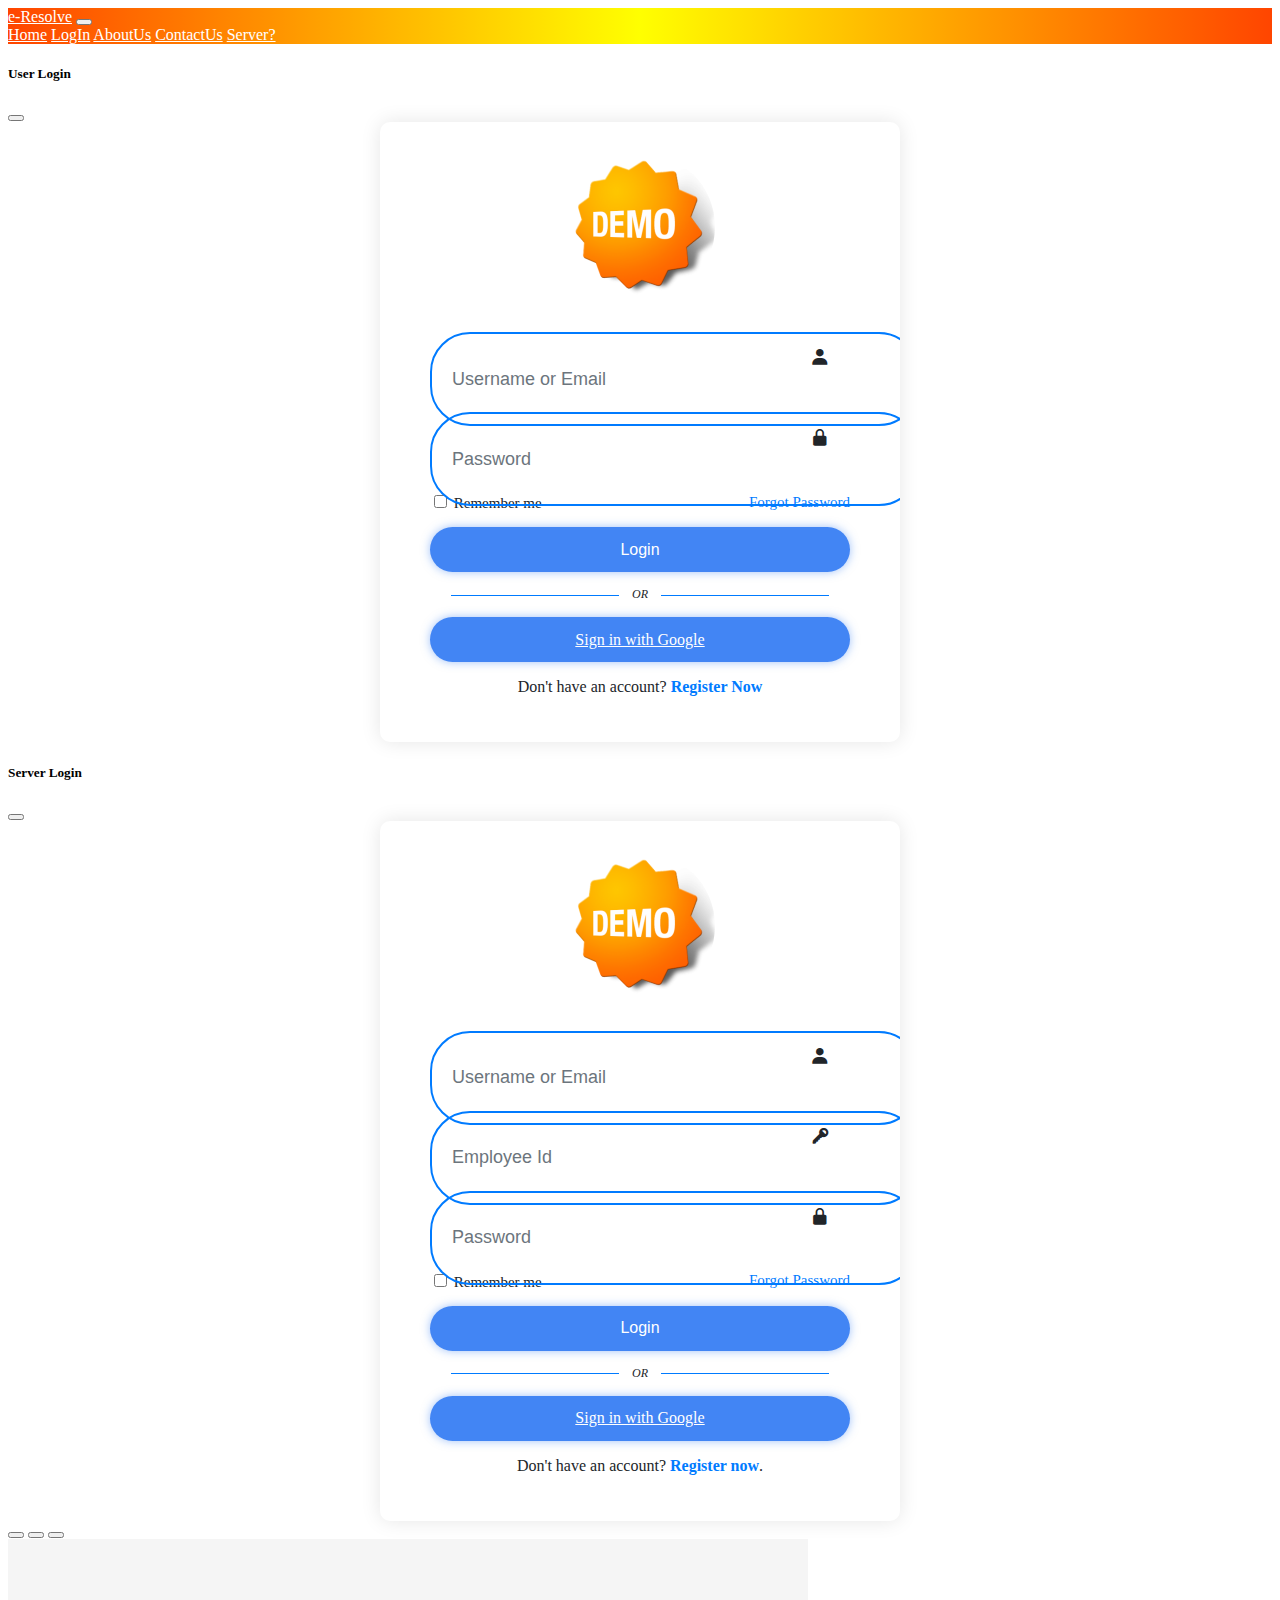
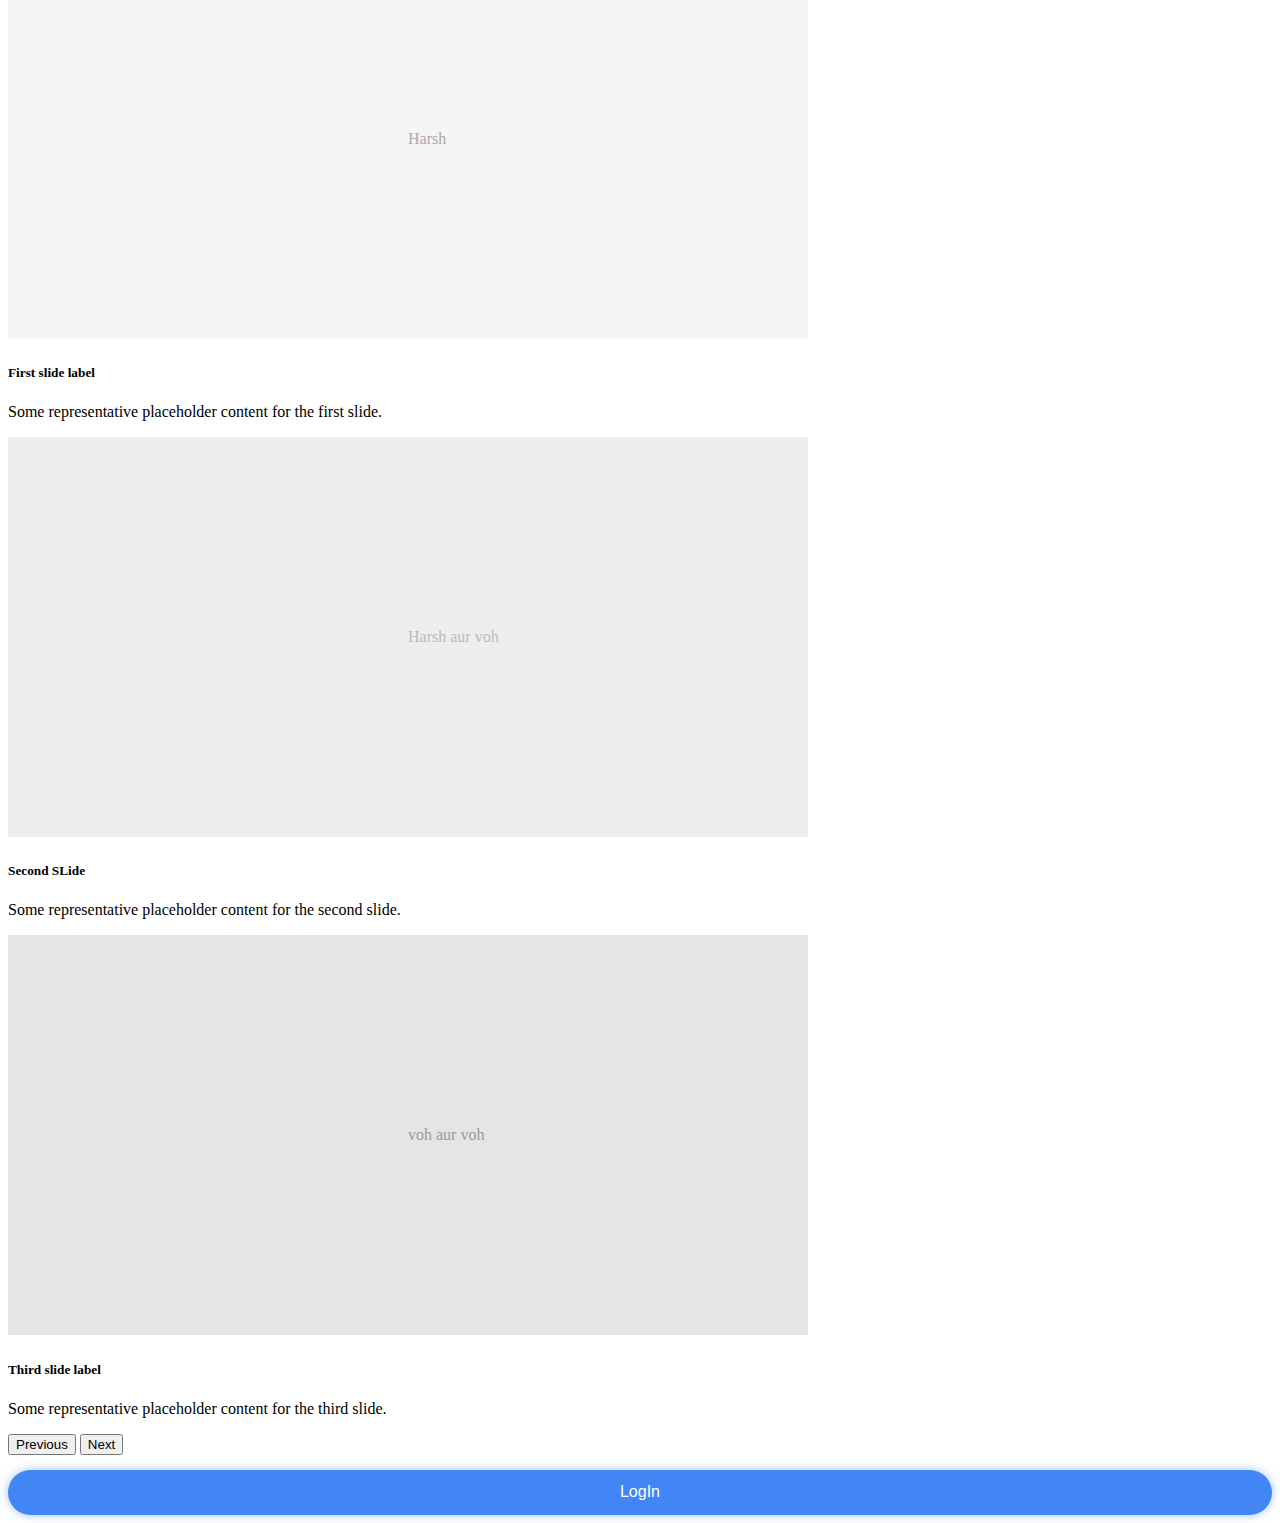
<file: index.html>
<!DOCTYPE html>
<html lang="en">

<head>
    <meta charset="UTF-8">
    <meta name="viewport" content="width=device-width, initial-scale=1.0">
    <title>e-Resolve</title>
    <link href='https://unpkg.com/boxicons@2.1.4/css/boxicons.min.css' rel='stylesheet'>
    <!-- Bootstrap CSS -->
    <link href="https://cdn.jsdelivr.net/npm/bootstrap@5.3.2/dist/css/bootstrap.min.css" rel="stylesheet"
        integrity="sha384-T3c6CoIi6uLrA9TneNEoa7RxnatzjcDSCmG1MXxSR1GAsXEV/Dwwykc2MPK8M2HN" crossorigin="anonymous">

    <!-- Custom CSS -->
    <link rel="stylesheet" href="style.css">

</head>

<body>

    <div>
        <div class="first-page" id="home">
            <nav class="navbar navbar-expand-lg bg-body-tertiary mb-5" data-bs-theme="dark">
                <div class="container-fluid">

                    <a class="navbar-brand" href="#">e-Resolve</a>
                    <button class="navbar-toggler" type="button" data-bs-toggle="collapse"
                        data-bs-target="#navbarNavAltMarkup" aria-controls="navbarNavAltMarkup" aria-expanded="false"
                        aria-label="Toggle navigation">
                        <span class="navbar-toggler-icon"></span>
                    </button>
                    <div class="collapse navbar-collapse" id="navbarNavAltMarkup">
                        <div class="navbar-nav ms-auto">
                            <a class="nav-link active" href="#home">Home</a>
                            <a class="nav-link" data-bs-toggle="offcanvas" data-bs-target="#user"
                                aria-controls="offcanvasRight" href="#">LogIn</a>
                            <a class="nav-link" href="#">AboutUs</a>
                            <a class="nav-link" href="#">ContactUs</a>
                            <a class="nav-link" data-bs-toggle="offcanvas" data-bs-target="#server"
                                aria-controls="offcanvasRight" href="#">Server?</a>
                        </div>
                    </div>

                </div>
            </nav>

            <!-- User LogInForm -->
            <div class="offcanvas offcanvas-end" data-bs-scroll="true" tabindex="-1" id="user"
                aria-labelledby="offcanvasRightLabel">
                <div class="offcanvas-header">
                    <h5 class="offcanvas-title" id="offcanvasRightLabel">User Login</h5>
                    <button type="button" class="btn-close" data-bs-dismiss="offcanvas" aria-label="Close"></button>
                </div>

                <div class="offcanvas-body offcanvas-userform-body wrapper">
                    <!-- Logo -->
                    <img class="logo" src="Src/logo/com_logo.png" alt="Logo">

                    <form action="Client/home.html">
                        <!-- Form Content -->
                        <div class="input_box">
                            <input type="text" placeholder="Username or Email" required>
                            <i class='bx bxs-user'></i>
                        </div>
                        <div class="input_box">
                            <input type="password" placeholder="Password" required>
                            <i class='bx bxs-lock-alt'></i>
                        </div>
                        <div class="remember-forgot-container">
                            <div class="remember">
                                <label><input type="checkbox"> Remember me</label>
                            </div>
                            <!-- Link to open Forgot Password Form -->
                            <div class="forgot-password">
                                <a href="#" id="forgot-password-link">Forgot Password</a>
                            </div>
                        </div>

                        <button type="submit" class="btn btn-primary">Login</button>
                        <p class="or-divider">OR</p>
                        <a href="#" class="btn-google btn btn-primary">Sign in with Google</a>
                        <div class="register">
                            <p>Don't have an account? <a href="#" id="go-to-register-user">Register Now</a></p>
                        </div>
                    </form>

                    <!-- Forgot Password Form (Initially hidden) -->
                    <form class="forgot-password-form" style="display: none;">
                        <!-- Form Content for Forgot Password -->
                        <div class="input_box">
                            <input type="text" placeholder="Email or Phone Number" required>
                        </div>
                        <button type="button" class="btn btn-primary" id="get-otp-button">Get OTP</button>
                        <div class="btn-back">
                            <a href="#" id="go-back-link-login"><i class='bx bx-arrow-back'></i>Go Back</a>
                        </div>
                    </form>

                    <!-- OTP Form (Initially hidden) -->
                    <form class="otp-form" style="display: none;">
                        <!-- Form Content for OTP -->
                        <div class="input_box">
                            <input type="text" placeholder="Enter OTP" required>
                        </div>
                        <button type="button" class="btn btn-primary" id="verify-otp-button">Verify OTP</button>
                        <div class="btn-back">
                            <a href="#" id="go-back-link-getotp"><i class='bx bx-arrow-back'></i>Go Back</a>
                        </div>
                    </form>

                    <!-- New Password Form (Initially hidden) -->
                    <form class="new-password-form" style="display: none;">
                        <!-- Form Content for New Password -->
                        <div class="input_box">
                            <input type="password" placeholder="Enter New Password" required>
                            <i class='bx bxs-lock-alt'></i>
                        </div>
                        <div class="input_box">
                            <input type="password" placeholder="Re-enter New Password" required>
                            <i class='bx bxs-lock-alt'></i>
                        </div>
                        <button type="button" class="btn btn-primary" id="confirm-new-password-button">Confirm</button>
                        <div class="btn-back">
                            <a href="#" id="go-back-link-newpassword"><i class='bx bx-arrow-back'></i>Go Back</a>
                        </div>
                    </form>

                    <!-- User register form -->
                    <form class="register-form" style="display: none;">
                        <!-- Form Content -->
                        <div class="input_box">
                            <input type="text" placeholder="Enter your name" required>
                            <i class='bx bxs-user'></i>
                        </div>
                        <div class="input_box">
                            <input type="text" placeholder="Enter email Address" required>
                            <i class='bx bxs-user'></i>
                        </div>

                        <div class="input_box">
                            <input type="tel" placeholder="Enter phone number" required>
                            <i class='bx bxs-lock-alt'></i>
                        </div>

                        <!-- Country -->
                        <div class="input_box">
                            <label for="country-user">Select Country:</label>
                            <select class="form-select country-user" id="country-user" name="country-user" required>
                                <option value="">Select Country</option>
                            </select>
                        </div>

                        <!-- State -->
                        <div class="input_box">
                            <label for="state-user">Select State:</label>
                            <select class="form-select state-user" id="state-user" name="state-user" required>
                                <option value="">Select State</option>
                            </select>
                        </div>

                        <!-- City -->
                        <div class="input_box">
                            <label for="city-user">Select City:</label>
                            <select class="form-select city-user" id="city-user" name="city-user" required>
                                <option value="">Select City/Province</option>
                            </select>
                        </div>
                        <div class="input_pin">
                            <label for="pincode">Pincode:</label>
                            <input type="text" id="pincode" name="pincode" placeholder="Enter Pincode" required>
                        </div>

                        <button type="submit" class="btn btn-primary">SignUp</button>

                        <div class="register">
                            <p>Already have an account? <a id="go-to-login-user" href="#">LogIn</a></p>
                        </div>
                        <div class="terms-checkbox">
                            <input type="checkbox" id="terms-checkbox" required>
                            <label for="terms-checkbox">I agree to the <a href="#" target="_blank">Terms and
                                    Conditions</a></label>
                        </div>

                    </form>

                </div>
            </div>


            <!-- Server LogInForm -->
            <div class="offcanvas offcanvas-end" data-bs-scroll="true" tabindex="-1" id="server"
                aria-labelledby="offcanvasRightLabel">
                <div class="offcanvas-header">
                    <h5 class="offcanvas-title offcanvas-title-server" id="offcanvasRightLabel">Server Login</h5>
                    <button type="button" class="btn-close-server btn-close" data-bs-dismiss="offcanvas"
                        aria-label="Close"></button>
                </div>

                <div class="offcanvas-body offcanvas-serverform-body wrapper">
                    <!-- Logo -->
                    <img class="logo" src="Src/logo/com_logo.png" alt="Logo">

                    <form action="Admin/Dashboard/index.html">
                        <!-- Form Content -->
                        <div class="input_box">
                            <input type="text" placeholder="Username or Email" required>
                            <i class='bx bxs-user'></i>
                        </div>
                        <div class="input_box">
                            <input type="text" placeholder="Employee Id" required>
                            <i class='bx bxs-key'></i>
                        </div>
                        <div class="input_box">
                            <input type="password" placeholder="Password" required>
                            <i class='bx bxs-lock-alt'></i>
                        </div>
                        <div class="remember-forgot-container">
                            <div class="remember">
                                <label><input type="checkbox"> Remember me</label>
                            </div>
                            <div class="forgot-password">
                                <a href="#" id="forgot-password-link-server">Forgot Password</a>
                            </div>
                        </div>

                        <button type="submit" class="btn btn-primary">Login</button>
                        <p class="or-divider">OR</p>
                        <a href="#" class="btn-google btn btn-primary">Sign in with Google</a>
                        <div class="register">
                            <p>Don't have an account? <a href="#" id="register-link-server">Register now</a>.</p>
                        </div>
                    </form>

                    <!-- Forgot Password Form (Initially hidden) -->
                    <form class="forgot-password-form-server" style="display: none;">
                        <!-- Form Content for Forgot Password -->
                        <div class="input_box">
                            <input type="text" placeholder="Email or Phone Number" required>
                        </div>
                        <button type="button" class="btn btn-primary" id="get-otp-button-server">Get OTP</button>
                        <div class="btn-back-server">
                            <a href="#" id="go-back-link-login-server"><i class='bx bx-arrow-back'></i>Go Back</a>
                        </div>
                    </form>

                    <!-- OTP Form (Initially hidden) -->
                    <form class="otp-form-server" style="display: none;">
                        <!-- Form Content for OTP -->
                        <div class="input_box">
                            <input type="text" placeholder="Enter OTP" required>
                        </div>
                        <button type="button" class="btn btn-primary" id="verify-otp-button-server">Verify OTP</button>
                        <div class="btn-back-server">
                            <a href="#" id="go-back-link-getotp-server"><i class='bx bx-arrow-back'></i>Go Back</a>
                        </div>
                    </form>

                    <!-- New Password Form (Initially hidden) -->
                    <form class="new-password-form-server" style="display: none;">
                        <!-- Form Content for New Password -->
                        <div class="input_box">
                            <input type="password" placeholder="Enter New Password" required>
                            <i class='bx bxs-lock-alt'></i>
                        </div>
                        <div class="input_box">
                            <input type="password" placeholder="Re-enter New Password" required>
                            <i class='bx bxs-lock-alt'></i>
                        </div>
                        <button type="button" class="btn btn-primary"
                            id="confirm-new-password-button-server">Confirm</button>
                        <div class="btn-back-server">
                            <a href="#" id="go-back-link-newpassword-server"><i class='bx bx-arrow-back'></i>Go Back</a>
                        </div>
                    </form>

                    <!-- Server register form -->
                    <form class="register-form-server" style="display: none;" action="Admin/Dashboard/index.html">
                        <!-- Form Content -->
                        <div class="input_box">
                            <input type="text" placeholder="Enter your name" required>
                            <i class='bx bxs-user'></i>
                        </div>
                        <div class="input_box">
                            <input type="text" placeholder="Enter email Address" required>
                            <i class='bx bxs-envelope'></i>
                        </div>
                        <div class="input_box">
                            <input type="text" placeholder="Employee Id" required>
                            <i class='bx bxs-key'></i>
                        </div>
                        <div class="input_box">
                            <input type="tel" placeholder="Enter phone number" required>
                            <i class='bx bxs-phone'></i>
                        </div>


                        <div class="input_box">
                            <label for="gender">Gender</label>
                            <select class="form-select gender" id="gender" name="gender" required>
                                <option value="">Select Gender</option>
                                <option value="male">Male</option>
                                <option value="female">Female</option>
                                <option value="other">Other</option>
                            </select>
                        </div>

                        <!-- Country -->
                        <div class="input_box">
                            <label for="country">Select Country:</label>
                            <select class="form-select country" id="country" name="country" required>
                                <option value="">Select Country</option>
                            </select>
                        </div>

                        <!-- State -->
                        <div class="input_box">
                            <label for="state">Select State:</label>
                            <select class="form-select state" id="state" name="state" required>
                                <option value="">Select State</option>
                            </select>
                        </div>

                        <!-- City -->
                        <div class="input_box">
                            <label for="city">Select City:</label>
                            <select class="form-select city" id="city" name="city" required>
                                <option value="">Select City/Province</option>
                            </select>
                        </div>

                        <div class="input_pin">
                            <label for="pincode-server">Pincode:</label>
                            <input type="text" id="pincode-server" name="pincode-server" placeholder="Enter Pincode" required>
                        </div>

                        <button type="submit" class="btn btn-primary">SignUp</button>

                        <div class="register">
                            <p>Already have an account? <a id="go-to-login" href="#">LogIn</a></p>
                        </div>
                    </form>

                </div>
            </div>

            <div class="home-content container text-center">
                <!-- Only for demo.. -->
                <div id="carouselExampleDark" class="carousel carousel-dark slide mb-3" data-bs-ride="true">
                    <div class="carousel-indicators">
                        <button type="button" data-bs-target="#carouselExampleDark" data-bs-slide-to="0" class=""
                            aria-label="Slide 1"></button>
                        <button type="button" data-bs-target="#carouselExampleDark" data-bs-slide-to="1"
                            aria-label="Slide 2" class="active" aria-current="true"></button>
                        <button type="button" data-bs-target="#carouselExampleDark" data-bs-slide-to="2"
                            aria-label="Slide 3" class=""></button>
                    </div>
                    <div class="carousel-inner">
                        <div class="carousel-item" data-bs-interval="10000">
                            <svg class="bd-placeholder-img bd-placeholder-img-lg d-block w-100" width="800" height="400"
                                xmlns="http://www.w3.org/2000/svg" role="img" aria-label="Placeholder: First slide"
                                preserveAspectRatio="xMidYMid slice" focusable="false">
                                <title>Placeholder</title>
                                <rect width="100%" height="100%" fill="#f5f5f5"></rect><text x="50%" y="50%" fill="#aaa"
                                    dy=".3em">Harsh</text>
                            </svg>
                            <div class="carousel-caption d-none d-md-block">
                                <h5>First slide label</h5>
                                <p>Some representative placeholder content for the first slide.</p>
                            </div>
                        </div>
                        <div class="carousel-item active" data-bs-interval="2000">
                            <svg class="bd-placeholder-img bd-placeholder-img-lg d-block w-100" width="800" height="400"
                                xmlns="http://www.w3.org/2000/svg" role="img" aria-label="Placeholder: Second slide"
                                preserveAspectRatio="xMidYMid slice" focusable="false">
                                <title>Placeholder</title>
                                <rect width="100%" height="100%" fill="#eee"></rect><text x="50%" y="50%" fill="#bbb"
                                    dy=".3em">Harsh aur voh</text>
                            </svg>
                            <div class="carousel-caption d-none d-md-block">
                                <h5>Second SLide</h5>
                                <p>Some representative placeholder content for the second slide.</p>
                            </div>
                        </div>
                        <div class="carousel-item">
                            <svg class="bd-placeholder-img bd-placeholder-img-lg d-block w-100" width="800" height="400"
                                xmlns="http://www.w3.org/2000/svg" role="img" aria-label="Placeholder: Third slide"
                                preserveAspectRatio="xMidYMid slice" focusable="false">
                                <title>Placeholder</title>
                                <rect width="100%" height="100%" fill="#e5e5e5"></rect><text x="50%" y="50%" fill="#999"
                                    dy=".3em">voh aur voh</text>
                            </svg>
                            <div class="carousel-caption d-none d-md-block">
                                <h5>Third slide label</h5>
                                <p>Some representative placeholder content for the third slide.</p>
                            </div>
                        </div>
                    </div>
                    <button class="carousel-control-prev" type="button" data-bs-target="#carouselExampleDark"
                        data-bs-slide="prev">
                        <span class="carousel-control-prev-icon" aria-hidden="true"></span>
                        <span class="visually-hidden">Previous</span>
                    </button>
                    <button class="carousel-control-next" type="button" data-bs-target="#carouselExampleDark"
                        data-bs-slide="next">
                        <span class="carousel-control-next-icon" aria-hidden="true"></span>
                        <span class="visually-hidden">Next</span>
                    </button>
                </div>

                <Button type="button" class="btn btn-primary btn-lg" data-bs-toggle="offcanvas" data-bs-target="#user"
                    aria-controls="offcanvasRight">LogIn</Button>
            </div>
        </div>



    </div>

    <!-- Bootstrap JS -->
    <script src="https://code.jquery.com/jquery-3.6.0.min.js"
        integrity="sha256-kJ3Wd/J1PViInIe5PnX1gyqKZQ0JSKnuM5ljCBKD6Pc=" crossorigin="anonymous"></script>
    <script src="https://cdn.jsdelivr.net/npm/@popperjs/core@2.11.8/dist/umd/popper.min.js"
        integrity="sha384-I7E8VVD/ismYTF4hNIPjVp/Zjvgyol6VFvRkX/vR+Vc4jQkC+hVqc2pM8ODewa9r"
        crossorigin="anonymous"></script>
    <script src="https://cdn.jsdelivr.net/npm/bootstrap@5.3.2/dist/js/bootstrap.min.js"
        integrity="sha384-BBtl+eGJRgqQAUMxJ7pMwbEyER4l1g+O15P+16Ep7Q9Q+zqX6gSbd85u4mG4QzX+"
        crossorigin="anonymous"></script>

    <!-- Custom JS -->
    <script src="app.js"></script>
</body>

</html>
</file>
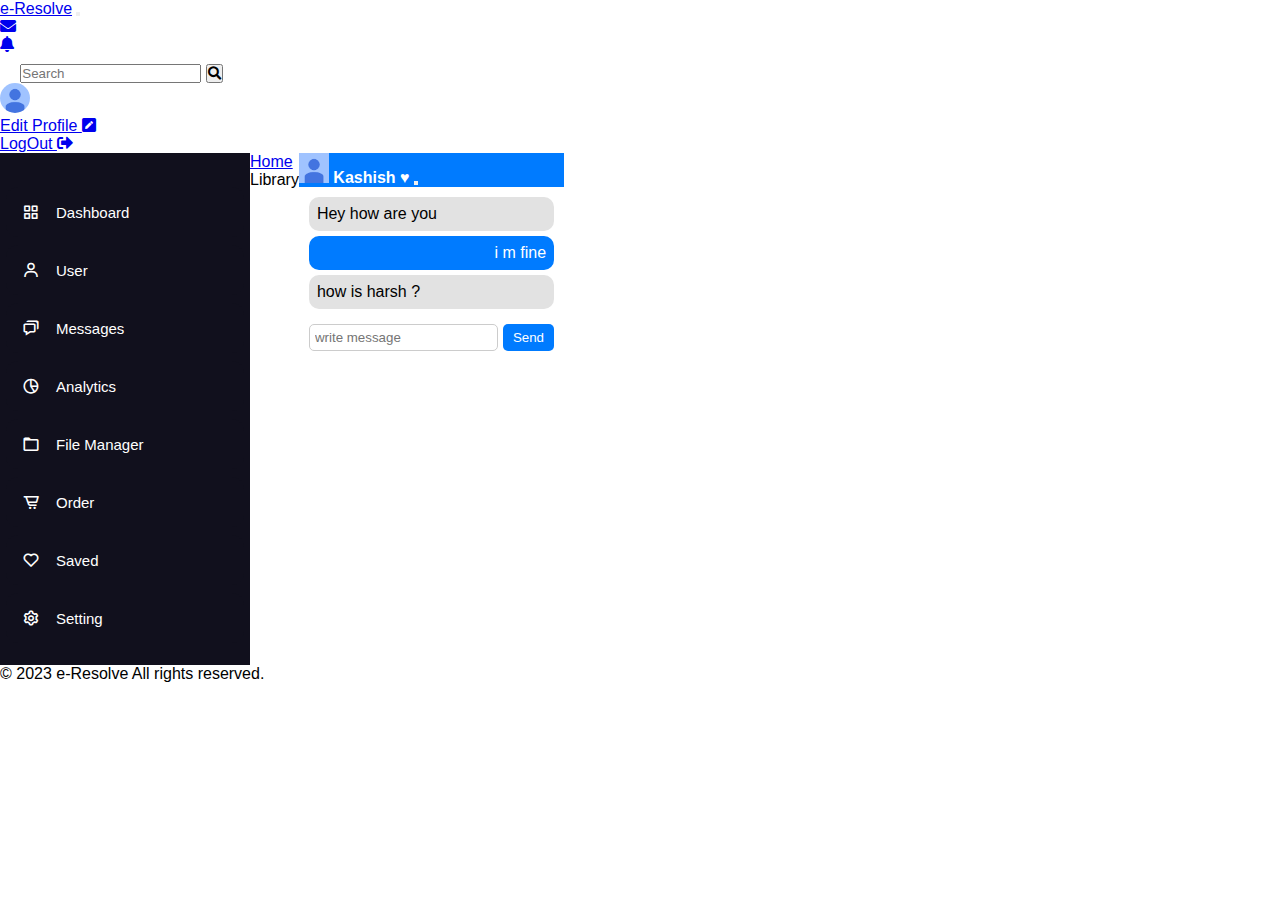
<file: Client/home.html>
<!DOCTYPE html>
<html lang="en">

<head>
    <meta charset="utf-8">
    <meta name="viewport" content="width=device-width, initial-scale=1">
    <title>User Demo</title>
    <link href="https://cdn.jsdelivr.net/npm/bootstrap@5.3.2/dist/css/bootstrap.min.css" rel="stylesheet"
        integrity="sha384-T3c6CoIi6uLrA9TneNEoa7RxnatzjcDSCmG1MXxSR1GAsXEV/Dwwykc2MPK8M2HN" crossorigin="anonymous">
    <link rel="stylesheet" href="https://cdnjs.cloudflare.com/ajax/libs/font-awesome/5.15.3/css/all.min.css">
    <!-- Boxicons CDN Link -->
    <link href='https://unpkg.com/boxicons@2.0.7/css/boxicons.min.css' rel='stylesheet'>
    <link rel="stylesheet" href="style.css">
</head>

<body>
    <nav class="navbar navbar-expand-lg bg-body-tertiary" data-bs-theme="dark">
        <div class="container-fluid">
            <a class="navbar-brand" href="#">e-Resolve</a>
            <button class="navbar-toggler" type="button" data-bs-toggle="collapse" data-bs-target="#navbarScroll"
                aria-controls="navbarScroll" aria-expanded="false" aria-label="Toggle navigation">
                <span class="navbar-toggler-icon"></span>
            </button>
            <div class="container-fluid collapse navbar-collapse justify-content-end" id="navbarScroll">
                <div class="inbox-icon">
                    <ul class="navbar-nav">
                        <li class="nav-item dropdown">
                            <a class="nav-link dropdown-toggle position-relative" href="#" role="button"
                                data-bs-toggle="dropdown" aria-expanded="false">
                                <i class="fas fa-envelope"></i>
                            </a>
                            <ul class="dropdown-menu dropdown-menu-end notification-dropdown">

                                <a class="dropdown-item" href="#" id="liveToastBtn">
                                    <div class="noti-time">
                                        <span class="text-success">
                                            <strong>voh &hearts;</strong>
                                        </span>
                                        <span class="small float-right text-muted mr-2">11:21 AM</span>
                                    </div>

                                    <div class="dropdown-message small text-truncate">
                                        1 new message
                                    </div>
                                </a>

                                <a class="dropdown-item" href="#">
                                    <div class="noti-time">
                                        <span class="text-primary">
                                            <strong>Harsh</strong>
                                        </span>
                                        <span class="small float-right text-muted d-flex-reverse mr-2">11:21
                                            AM</span>
                                    </div>

                                    <div class="dropdown-message small text-truncate">
                                        2 new message
                                    </div>
                                </a>

                                <a class="dropdown-item" href="#">
                                    <div class="noti-time">
                                        <span class="text-success">
                                            <strong>e-Resolve</strong>
                                        </span>
                                        <span class="small float-right text-muted mr-2">09:11 AM</span>
                                    </div>
                                    <div class="dropdown-message small text-truncate">
                                        Everything going well ??
                                    </div>
                                </a>

                                <div class="view-all">View All Notifications</div>
                            </ul>
                        </li>
                    </ul>
                </div>

                <div class="notification-bell">
                    <ul class="navbar-nav">
                        <li class="nav-item dropdown">
                            <a class="nav-link dropdown-toggle position-relative" href="#" role="button"
                                data-bs-toggle="dropdown" aria-expanded="false">
                                <i class="fas fa-bell"></i>
                            </a>

                            <ul class="dropdown-menu dropdown-menu-end notification-dropdown">
                                <a class="dropdown-item" href="#">
                                    <div class="noti-time">
                                        <span class="text-success">
                                            <strong>Complain-1</strong>
                                        </span>
                                        <span class="small float-right text-muted mr-2">11:21 AM</span>
                                    </div>

                                    <div class="dropdown-message small text-truncate">
                                        This is an automated server response message. All systems are online.
                                    </div>
                                </a>

                                <a class="dropdown-item" href="#">
                                    <div class="noti-time">
                                        <span class="text-primary">
                                            <strong>Alert</strong>
                                        </span>
                                        <span class="small float-right text-muted d-flex-reverse mr-2">11:21
                                            AM</span>
                                    </div>

                                    <div class="dropdown-message small text-truncate">
                                        This is an automated server response message. All systems are online.
                                    </div>
                                </a>

                                <a class="dropdown-item" href="#">
                                    <div class="noti-time">
                                        <span class="text-success">
                                            <strong>Update</strong>
                                        </span>
                                        <span class="small float-right text-muted mr-2">11:21 AM</span>
                                    </div>
                                    <div class="dropdown-message small text-truncate">
                                        This is an automated server response message. All systems are online.
                                    </div>
                                </a>

                                <div class="view-all" onclick="showAllNotifications()">View All Notifications</div>
                            </ul>
                        </li>
                    </ul>
                </div>

                <div class="search-form">
                    <form class="d-flex" role="search">
                        <input class="form-control me-2" type="search" placeholder="Search" aria-label="Search">
                        <button class="btn btn-outline-success" type="submit"><i class="fa fa-search"></i></button>
                    </form>
                </div>

                <!-- Profile -->
                <div class="profile-dropdown">
                    <ul class="navbar-nav">
                        <li class="nav-item dropdown">
                            <a class="nav-link dropdown-toggle" href="#" role="button" data-bs-toggle="dropdown"
                                aria-expanded="false">
                                <img class="profile-pic" src="../Src/Img/avatar_1667831398.png" alt="Profile">
                            </a>
                            <ul class="dropdown-menu dropdown-menu-end">
                                <li><a class="dropdown-item" href="#">Edit Profile <i class="fas fa-pen-square"></i></a>
                                </li>
                                <li><a class="dropdown-item" href="#">LogOut <i class="fas fa-sign-out-alt"></i></a>
                                </li>
                            </ul>
                        </li>
                    </ul>
                </div>

            </div>
        </div>
    </nav>

    <div class="main-page">
        <!-- SideBars -->
        <div class="sidebar open d-flex">
            <ul class="nav-list">
                <li>
                    <a href="#">
                        <i class='bx bx-grid-alt'></i>
                        <span class="links_name">Dashboard</span>
                    </a>
                    <span class="tooltip">Dashboard</span>
                </li>
                <li>
                    <a href="#">
                        <i class='bx bx-user'></i>
                        <span class="links_name">User</span>
                    </a>
                    <span class="tooltip">User</span>
                </li>
                <li>
                    <a href="#">
                        <i class='bx bx-chat'></i>
                        <span class="links_name">Messages</span>
                    </a>
                    <span class="tooltip">Messages</span>
                </li>
                <li>
                    <a href="#">
                        <i class='bx bx-pie-chart-alt-2'></i>
                        <span class="links_name">Analytics</span>
                    </a>
                    <span class="tooltip">Analytics</span>
                </li>
                <li>
                    <a href="#">
                        <i class='bx bx-folder'></i>
                        <span class="links_name">File Manager</span>
                    </a>
                    <span class="tooltip">Files</span>
                </li>
                <li>
                    <a href="#">
                        <i class='bx bx-cart-alt'></i>
                        <span class="links_name">Order</span>
                    </a>
                    <span class="tooltip">Order</span>
                </li>
                <li>
                    <a href="#">
                        <i class='bx bx-heart'></i>
                        <span class="links_name">Saved</span>
                    </a>
                    <span class="tooltip">Saved</span>
                </li>
                <li>
                    <a href="#">
                        <i class='bx bx-cog'></i>
                        <span class="links_name">Setting</span>
                    </a>
                    <span class="tooltip">Setting</span>
                </li>
            </ul>
        </div>

        <!-- SideBar Content -->
        <div class="sidebar-content">
            <div class="container">
                <nav aria-label="breadcrumb">
                    <ol class="breadcrumb">
                        <li class="breadcrumb-item"><a href="#">Home</a></li>
                        <li class="breadcrumb-item active" aria-current="page">Library</li>
                    </ol>
                </nav>
            </div>

        </div>

        <!-- Toast -->
        <div class="toast-container position-fixed top-50 start-50 translate-middle p-3">
            <div id="liveToast" class="toast" role="alert" aria-live="assertive" aria-atomic="true">
                <div class="toast-header">
                    <img src="../Src/Img/avatar_1667831398.png" class="rounded me-2 small" alt="..."
                        style="width: 30px; height: 30px;">
                    <strong class="me-auto">Kashish &hearts;</strong>
                    <i class="fa-solid fa-ellipsis-vertical"></i>

                    <button type="button" class="btn-close" data-bs-dismiss="toast" aria-label="Close"></button>
                </div>
                <div class="toast-body">
                    <div class="all-msg">
                        <ul class="not-my-msg">
                            Hey how are you
                        </ul>
                        <ul class="my-msg">
                            i m fine
                        </ul>
                        <ul class="not-my-msg">
                            how is harsh ?
                        </ul>
                    </div>
                    <form action="">
                        <input type="text" name="mymsg" id="mymsg" placeholder="write message">
                        <button class="btn btn-primary">Send</button>
                    </form>
                </div>
            </div>
        </div>

    </div>

    <!-- Copyright symbol -->
    <footer class="text-center mt-4">
        <p>&copy; 2023 e-Resolve All rights reserved.</p>
    </footer>
    <!-- Bootstrap JS -->
    <script src="https://code.jquery.com/jquery-3.6.0.min.js"
        integrity="sha256-kJ3Wd/J1PViInIe5PnX1gyqKZQ0JSKnuM5ljCBKD6Pc=" crossorigin="anonymous"></script>
    <script src="https://cdn.jsdelivr.net/npm/@popperjs/core@2.11.8/dist/umd/popper.min.js"
        integrity="sha384-I7E8VVD/ismYTF4hNIPjVp/Zjvgyol6VFvRkX/vR+Vc4jQkC+hVqc2pM8ODewa9r"
        crossorigin="anonymous"></script>
    <script src="https://cdn.jsdelivr.net/npm/bootstrap@5.3.2/dist/js/bootstrap.min.js"
        integrity="sha384-BBtl+eGJRgqQAUMxJ7pMwbEyER4l1g+O15P+16Ep7Q9Q+zqX6gSbd85u4mG4QzX+"
        crossorigin="anonymous"></script>

    <script src="index.js"></script>
</body>

</html>
</file>
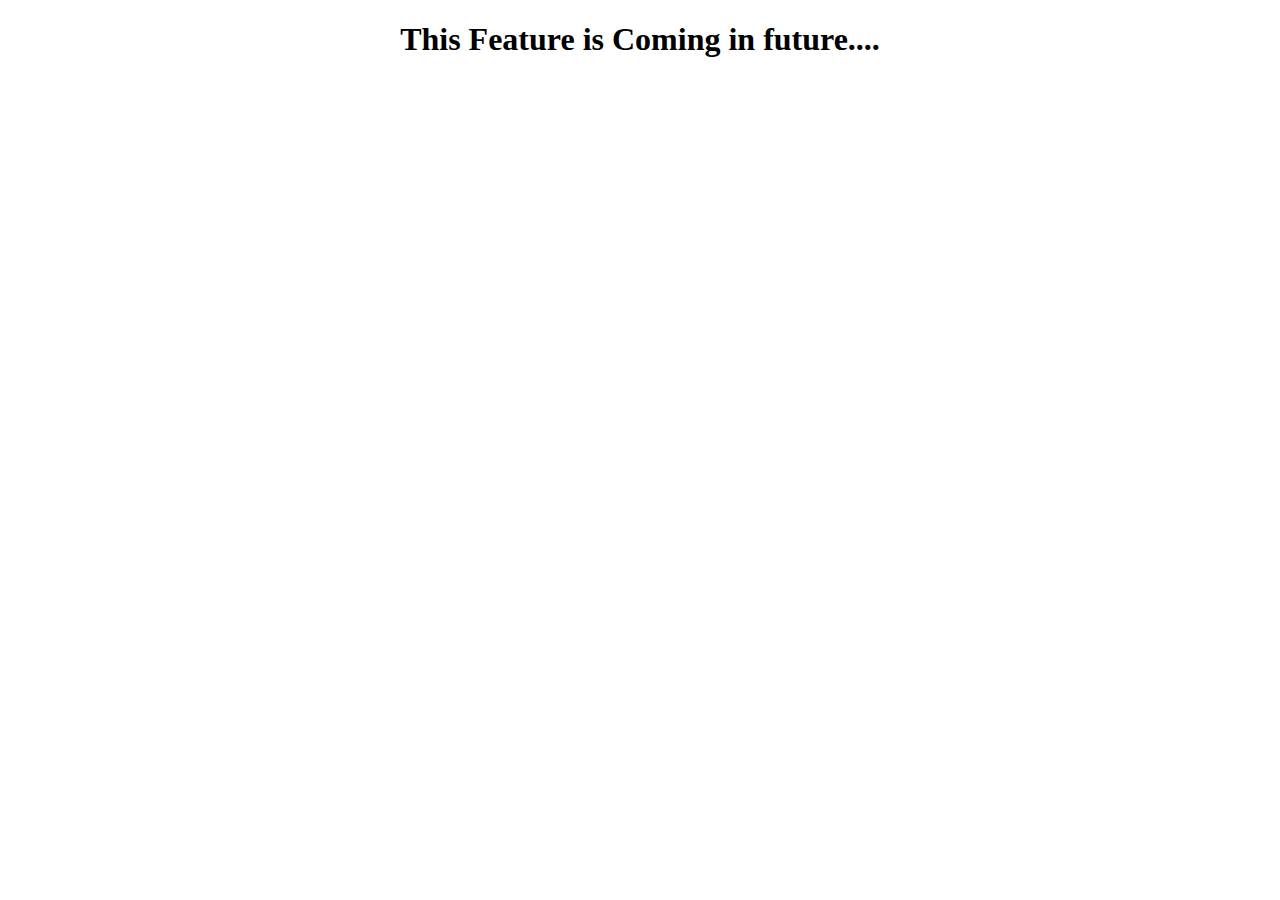
<file: Admin/Dashboard/analytics.html>
<!DOCTYPE html>
<html lang="en">
<head>
    <meta charset="UTF-8">
    <meta name="viewport" content="width=device-width, initial-scale=1.0">
    <title>Analytics</title>
</head>
<body>
    <h1 style="text-align: center;">This Feature is Coming in future....</h1>
</body>
</html>
</file>
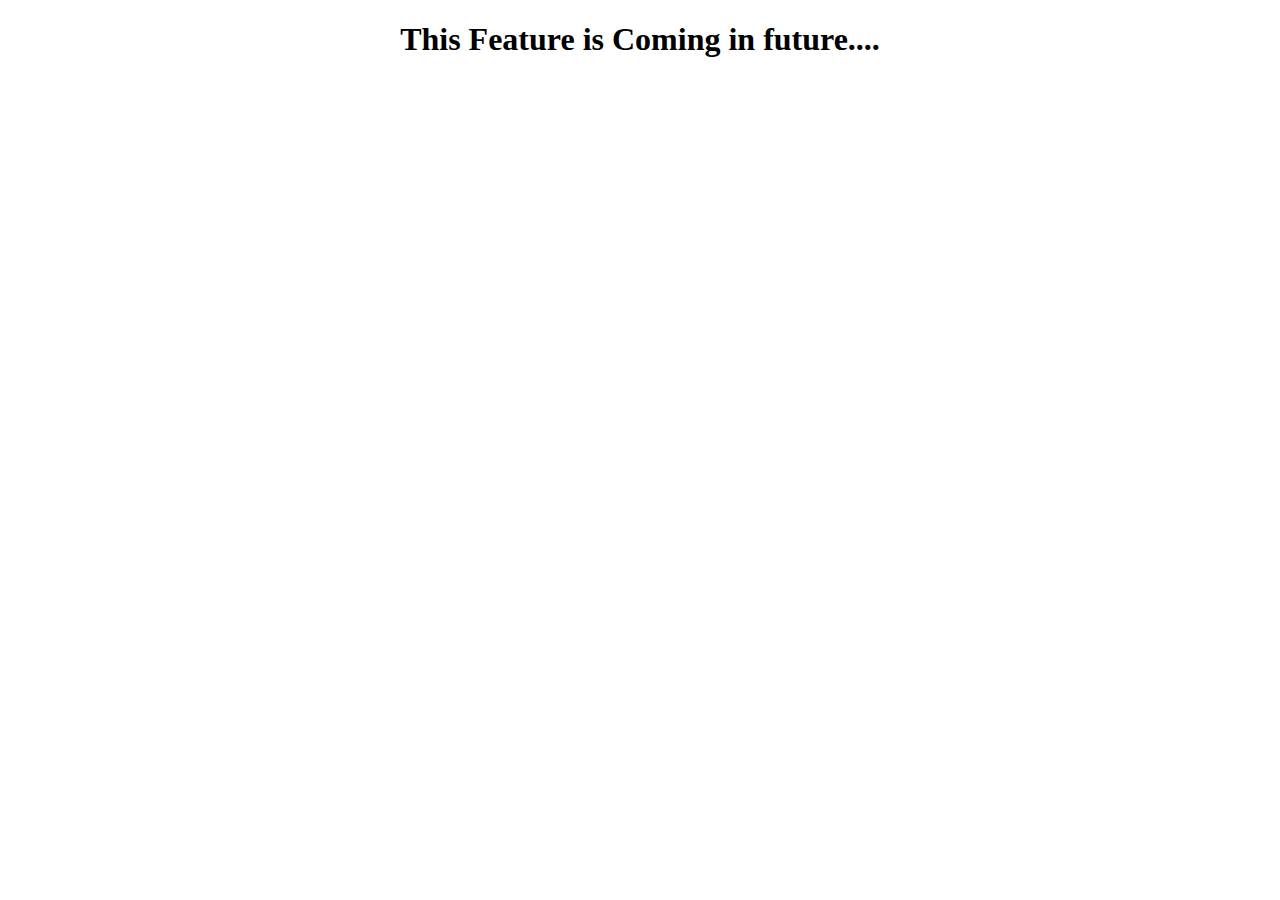
<file: Admin/Dashboard/profile.html>
<!DOCTYPE html>
<html lang="en">
<head>
    <meta charset="UTF-8">
    <meta name="viewport" content="width=device-width, initial-scale=1.0">
    <title>Profile</title>
</head>
<body>
    <h1 style="text-align: center;">This Feature is Coming in future....</h1>
</body>
</html>
</file>
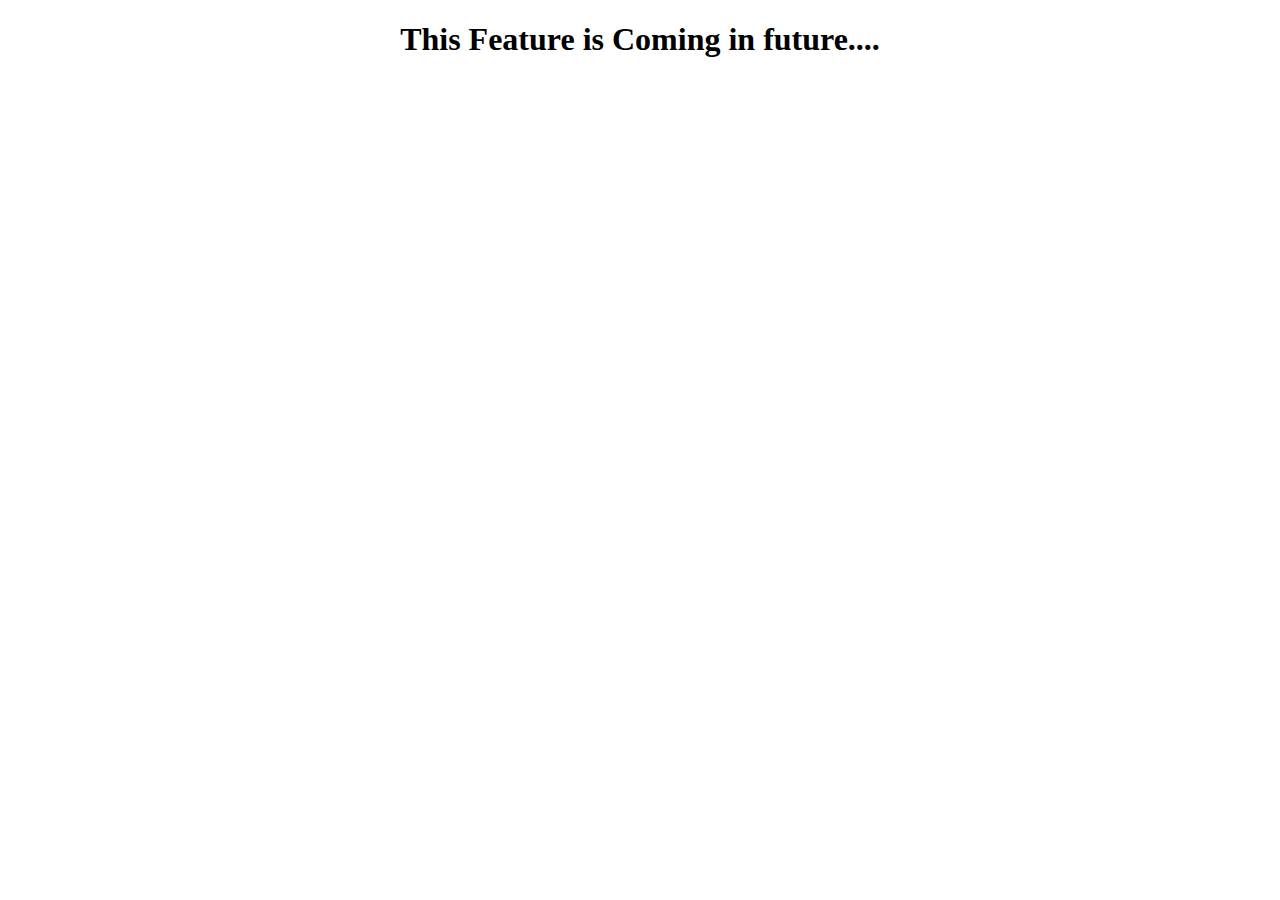
<file: Admin/Dashboard/Inventory/purchase.html>
<!DOCTYPE html>
<html lang="en">
<head>
    <meta charset="UTF-8">
    <meta name="viewport" content="width=device-width, initial-scale=1.0">
    <title>Purchase</title>
</head>
<body>
    <H1 style="text-align: center;">This Feature is Coming in future....</H1>
</body>
</html>
</file>
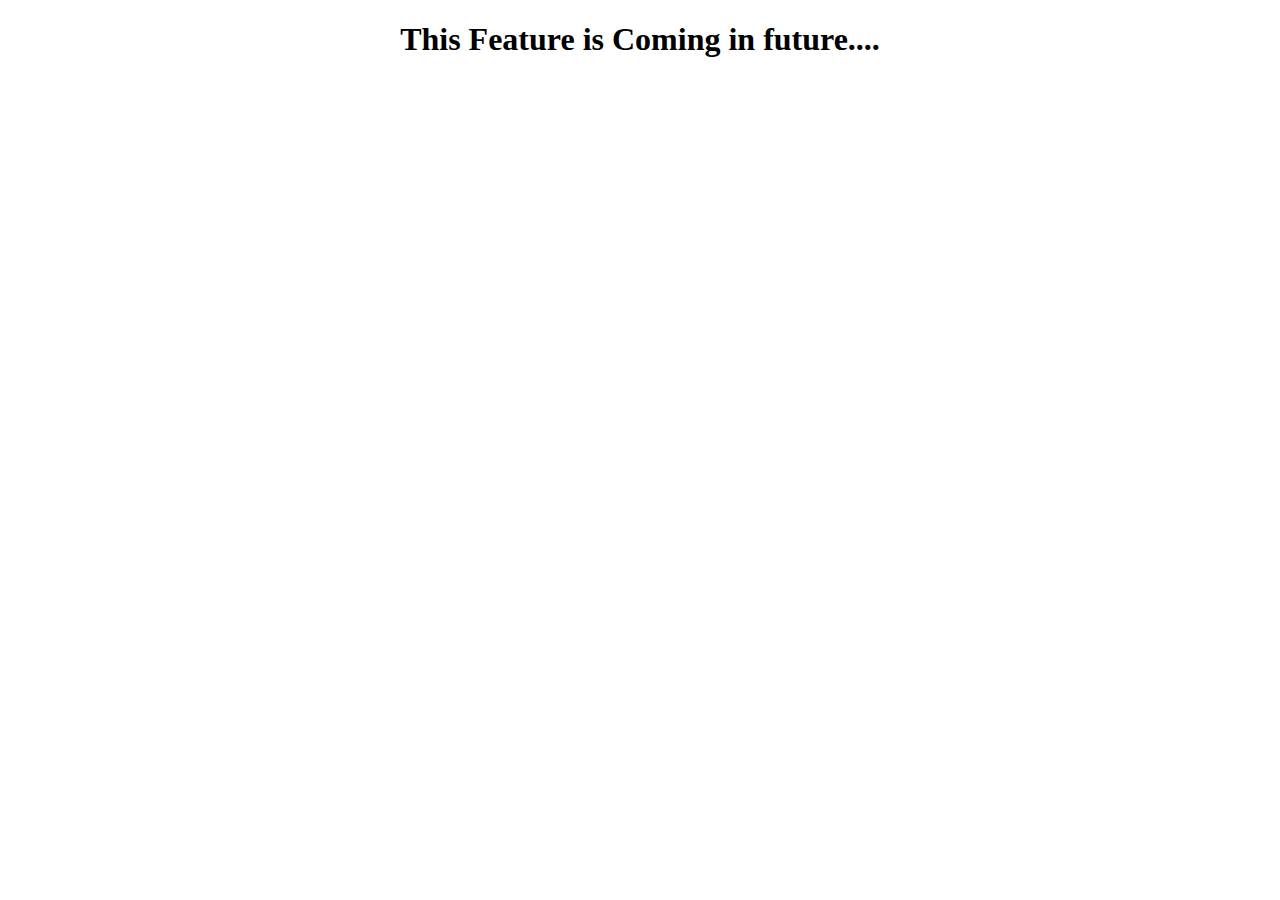
<file: Admin/Dashboard/Inventory/store.html>
<!DOCTYPE html>
<html lang="en">
<head>
    <meta charset="UTF-8">
    <meta name="viewport" content="width=device-width, initial-scale=1.0">
    <title>Store</title>
</head>
<body>
    <h1 style="text-align: center;">This Feature is Coming in future....</h1>
</body>
</html>
</file>
<file: style.css>
/* Body */

/* Input Box Styles */
.input_box {
  position: relative;
  width: 100%;
  height: 50px;
  margin: 30px 0;
}

.input_box input {
  width: 100%;
  height: 100%;
  background: transparent;
  border: none;
  outline: none;
  border: 2px solid #007bff; /* Border color */
  border-radius: 40px;
  font-size: 18px;
  color: #495057; /* Dark gray text color */
  padding: 20px 45px 20px 20px;
}

.input_box input::placeholder {
  color: #6c757d; /* Medium gray placeholder text color */
}

.input_box i {
  position: absolute;
  right: 20px;
  top: 50%;
  transform: translateY(-50%);
  font-size: 20px;
}

/* Remember Me Styles */
.remember label {
  margin-right: 5px; /* Adjust spacing between checkbox and text */
}

.remember label input {
  accent-color: #fff;
  margin-bottom: 0; /* Reset margin-bottom */
}

.remember a {
  color: #007bff;
  text-decoration: none;
}

.remember a:hover {
  text-decoration: underline;
  color: #0056b3;
}

/* Divider Styles */
.or-divider {
  text-align: center;
  margin: 15px 0;
  position: relative;
  font-size: 12px;
  font-style: italic;
}

.or-divider::before,
.or-divider::after {
  content: "";
  display: inline-block;
  width: 40%;
  height: 1px;
  background-color: #007bff;
  position: absolute;
  top: 50%;
}

.or-divider::before {
  right: 5%;
}

.or-divider::after {
  left: 5%;
}

/* Register Styles */
.register {
  text-align: center;
}

.register p a {
  color: #007bff;
  text-decoration: none;
  font-weight: 600;
}

.register p a:hover {
  text-decoration: underline;
  color: #0056b3;
}

/* Remember and Forgot Password Container Styles */
.remember-forgot-container {
  display: flex;
  justify-content: space-between;
  align-items: center; /* Center vertically */
  font-size: 15px;
  margin: 0;
}

.remember label input {
  accent-color: #fff;
  margin-bottom: 0; /* Reset margin-bottom */
}

.forgot-password a {
  color: #007bff;
  text-decoration: none;
}

.forgot-password a:hover {
  text-decoration: underline;
  color: #0056b3;
}

/* Offcanvas Body Styles */
.offcanvas-body {
  padding: 20px;
  overflow-y: hidden; /* Hide vertical scrollbar */
}

/* Button Hover Effect */
.btn:hover {
  background: #357ae8;
}

/* Button Styles */
.btn,
.btn-google {
  width: 100%;
  height: 45px;
  background: #4285f4;
  color: #ffffff;
  border: none;
  outline: none;
  border-radius: 50px;
  box-shadow: 0 0 10px rgba(66, 133, 244, 0.5);
  cursor: pointer;
  font-size: 16px;
  display: flex;
  align-items: center;
  justify-content: center;
  margin-top: 15px;
}

/* Google Button Hover Effect */
.btn-google:hover {
  background: #357ae8;
}

/* Input Focus Styles */
.input_box input:focus {
  border-color: #007bff; /* Change border color on focus */
  box-shadow: 0 0 10px rgba(0, 123, 255, 0.5); /* Add box shadow on focus */
}

.input_box input:focus::placeholder {
  color: #cbcbcb; /* Adjust the desired color */
}

/* Navbar Styles */
.navbar {
  /* background-color: #007bff !important; */
  background-color: orangered !important;
  background-image: linear-gradient(
    to right,
    orangered,
    rgb(255, 255, 0),
    orangered
  ) !important;
}

.nav-link,
.navbar-brand {
  color: #ffffff !important;
}

.nav-link:hover {
  color: #0056b3 !important;
}

/* Wrapper Styles */
.wrapper {
  position: relative;
  width: 420px;
  color: #212529; /* Dark text color */
  border-radius: 10px;
  padding: 30px 50px;
  margin: 0 auto;
  box-shadow: 0 0 20px rgba(0, 0, 0, 0.1); /* Soft box shadow for depth */
  overflow: auto; /* Add overflow property to make the form scrollable */
}

/* Media Query for Smaller Screens */
@media screen and (max-width: 600px) {
  .wrapper {
    width: 100%;
    overflow: auto; /* Add overflow property to make the form scrollable */
  }

  .input_box {
    margin-bottom: 20px;
  }

  .remember-forgot-container,
  .btn-google {
    margin-top: 15px;
  }
}

/* Logo Styles */
.logo {
  display: block;
  margin: 0 auto;
  width: 150px; /* Adjust the width as needed */
  height: 150px; /* Adjust the height as needed */
  background-color: #ffffff; /* Background color for the logo */
  border-radius: 50%; /* Create a circular shape */
  overflow: hidden; /* Hide any overflow content */
}

.logo img {
  width: 100%;
  height: auto;
  display: block;
}

/* Forgot Password Form Styles */
.forgot-password-form {
  display: none;
}

.forgot-password-form #go-back-link-login,
.otp-form #go-back-link-getotp-user,
.otp-form #go-back-link-getotp-server {
  display: flex;
  align-items: center;
  color: #007bff;
  text-decoration: none;
  font-size: 16px;
  margin-bottom: 20px; /* Adjust margin as needed */
}

.forgot-password-form #go-back-link-login i,
.otp-form #go-back-link-getotp-user i,
.otp-form #go-back-link-getotp-server i {
  font-size: 20px;
}

.forgot-password-form .input_box,
.otp-form .input_box-user,
.otp-form .input_box-server {
  margin: 20px 0; /* Adjust margin as needed */
}

.forgot-password-form .btn,
.otp-form .btn-user,
.otp-form .btn-server {
  margin-top: 20px; /* Adjust margin as needed */
}

.form-select{
  width: 100%;
  height: 40px;
  background-color:white;
  border: none;
  outline: none;
  border: 2px solid #007bff;
  border-radius: 50px;
  font-size: 18px;
  color:#495057 ;
  padding-top: 5px;
}
.form-select:focus {
  border-color: #007bff; /* Change border color on focus */
  box-shadow: 0 0 10px rgba(0, 123, 255, 0.5); /* Add box shadow on focus */
}
.input_pin {
  margin-bottom: 20px;
}

.input_pin label {
  display: block;
  font-weight: bold;
  margin-bottom: 5px;
}

.input_pin input[type="text"] {
  width: 100%;
  height: 40px;
  padding: 10px;
  font-size: 18px;
  border: 2px solid #007bff;
  border-radius: 20px;
  outline: none;
  padding: 10px 20px;
  padding-top: 5px;
  transition: border-color 0.3s ease; 

}

.input_pin input[type="text"]::placeholder {
  color:#495057 ;
}

.input_pin input[type="text"]:focus {
  border-color: #4d94ff; /* Change border color on focus */
  box-shadow: 0 0 10px rgba(0, 123, 255, 0.5);  /* Add a dark blue shadow on focus */
}




.input_box label {
  display: block;
  margin-bottom: 5px;
  font-weight: bold;
  color: #333;
} 
.register-form-server .input_box:nth-child(3),
.register-form-server .input_box:nth-child(5) {
    margin-top: 5%; /* Adjust the margin to decrease the distance */
}
.terms-checkbox {
  margin-top: 15px;
  display: flex;
  align-items: center;
  padding-left: 30px;
  padding-top: 30px;
}

.terms-checkbox input {
  margin-right: 10px;
}

.terms-checkbox label {
  font-size: 14px;
  color: #555;
  cursor: pointer;
}

.terms-checkbox a {
  color: #007bff;
  text-decoration: none;
}
</file>
<file: Client/style.css>
.profile-pic {
  width: 30px;
  height: 30px;
  border-radius: 50%;
}

.search-form {
  display: flex;
  align-items: center;
}

.search-form input {
  margin-right: 5px;
  margin-left: 10%;
}

.notification-bell,
.inbox-icon {
  position: relative;
  margin-right: 10px;
  /* Adjust the margin as needed */
}

.notification-indicator {
  position: absolute;
  top: 0;
  right: 0;
  background-color: red;
  color: white;
  border-radius: 50%;
  padding: 5px;
  font-size: 12px;
}

.notification-dropdown {
  position: relative;
  top: 100%;
  right: 0;
  z-index: 1000;
  display: none;
  width: 300px; /* Adjust the width as needed */
  max-height: 300px; /* Set a maximum height */
  /* overflow-y: auto; Add a scrollbar when content overflows */
}

.notification-item {
  padding: 10px;
  border-bottom: 1px solid #ddd;
}

.notification-item:last-child {
  border-bottom: none;
}

.view-all {
  padding: 10px;
  text-align: center;
  cursor: pointer;
  background-color: #f8f9fa; /* Alternate color */
}

.view-all:hover {
  background-color: #e2e6ea; /* Hover color */
}

/* Add this CSS to your style.css file or within a <style> tag in your HTML */

.notification-dropdown .dropdown-item:nth-child(odd) {
  background-color: #f8f9fa; /* Alternate background color for odd notifications */
}

.notification-dropdown .dropdown-item:nth-child(even) {
  background-color: #ffffff; /* Alternate background color for even notifications */
}

.notification-dropdown .dropdown-item .text-success {
  color: green; /* Color for the 'text-success' class (green) */
}

.notification-dropdown .dropdown-item .text-primary {
  color: rgb(123, 0, 255); /* Color for the 'text-danger' class (red) */
}

.noti-time {
  display: flex;
  justify-content: space-between;
}

/* Add this to your style.css or in a style tag in your HTML */
.toast-container {
  max-width: 300px;
  background-color: #fff; /* Change the background color */
  border-radius: 10px;
}

.toast-header {
  background-color: #007bff; /* Change the header background color */
  color: #fff;
}

.toast-body {
  padding: 10px;
  overflow-y: auto; /* Add this to make it scrollable along the y-axis */
}

.all-msg {
  list-style-type: none;
  padding: 0;
  margin: 0;
  overflow-y: auto; /* Add this to make it scrollable along the y-axis */
  max-height: 200px; /* Adjust the max-height as needed */
}

.not-my-msg {
  background-color: #e2e2e2; /* Change the background color for received messages */
  border-radius: 10px;
  padding: 8px;
  margin-bottom: 5px;
}

.my-msg {
  background-color: #007bff; /* Change the background color for sent messages */
  border-radius: 10px;
  color: #fff;
  padding: 8px;
  margin-bottom: 5px;
  text-align: right;
}

form {
  margin-top: 10px;
  display: flex;
}

input[type="text"] {
  flex: 1;
  padding: 5px;
  border: 1px solid #ccc;
  border-radius: 5px;
  margin-right: 5px;
}

button.btn-primary {
  background-color: #007bff; /* Change the button color */
  color: #fff;
  border: none;
  border-radius: 5px;
  padding: 5px 10px;
  cursor: pointer;
}

/* Reset CSS */
* {
  margin: 0;
  padding: 0;
  box-sizing: border-box;
}

/* Fonts */
@import url("https://fonts.googleapis.com/css2?family=Poppins:wght@200;300;400;500;600;700&display=swap");

/* General Styles */
body {
  font-family: "Poppins", sans-serif;
  margin: 0;
  padding: 0;
}

/* Sidebar Styles */
.sidebar {
  position: relative;
  left: 0;
  top: 0;
  bottom: 0;
  width: 78px;
  background: #11101d;
  padding: 14px 6px;
  z-index: 99;
  overflow-y: auto;
  max-height: 100vh;
  transition: all 0.5s ease;
}

.sidebar.open {
  width: 250px;
}

.sidebar .logo-details {
  height: 60px;
  display: flex;
  align-items: center;
  justify-content: center;
  position: relative;
  text-align: center;
}

.sidebar .logo-details .icon,
.sidebar .logo-details .logo_name {
  opacity: 0;
  transition: all 0.5s ease;
}

.sidebar.open .logo-details .icon,
.sidebar.open .logo-details .logo_name {
  opacity: 1;
}

.sidebar .logo-details #btn {
  position: absolute;
  top: 50%;
  right: 0;
  transform: translateY(-50%);
  font-size: 23px;
  cursor: pointer;
  transition: all 0.5s ease;
}

.sidebar.open .logo-details #btn {
  text-align: right;
}

.sidebar i {
  color: #fff;
  height: 60px;
  min-width: 50px;
  font-size: 28px;
  text-align: center;
  line-height: 60px;
}

.sidebar .nav-list {
  margin-top: 20px;
}

.sidebar li {
  position: relative;
  margin: 8px 0;
  list-style: none;
}

.sidebar li .tooltip {
  position: absolute;
  top: -20px;
  left: calc(100% + 15px);
  z-index: 3;
  background: #fff;
  box-shadow: 0 5px 10px rgba(0, 0, 0, 0.3);
  padding: 6px 12px;
  border-radius: 4px;
  font-size: 15px;
  font-weight: 400;
  opacity: 0;
  white-space: nowrap;
  pointer-events: none;
  transition: 0s;
}

.sidebar li:hover .tooltip {
  opacity: 1;
  pointer-events: auto;
  transition: all 0.4s ease;
  top: 50%;
  transform: translateY(-50%);
}

.sidebar.open li .tooltip {
  display: none;
}

.sidebar input {
  font-size: 15px;
  color: #fff;
  font-weight: 400;
  outline: none;
  height: 50px;
  width: 100%;
  border: none;
  border-radius: 12px;
  transition: all 0.5s ease;
  background: #1d1b31;
}

.sidebar.open input {
  padding: 0 20px 0 50px;
  width: 100%;
}

.sidebar .bx-search {
  position: absolute;
  top: 50%;
  left: 0;
  transform: translateY(-50%);
  font-size: 22px;
  background: #1d1b31;
  color: #fff;
}

.sidebar.open .bx-search:hover {
  background: #1d1b31;
  color: #fff;
}

.sidebar .bx-search:hover {
  background: #fff;
  color: #11101d;
}

.sidebar li a {
  display: flex;
  height: 100%;
  width: 100%;
  border-radius: 12px;
  align-items: center;
  text-decoration: none;
  transition: all 0.4s ease;
  background: #11101d;
}

.sidebar li a:hover {
  background: #fff;
}

.sidebar li a .links_name {
  color: #fff;
  font-size: 15px;
  font-weight: 400;
  white-space: nowrap;
  opacity: 0;
  pointer-events: none;
  transition: 0.4s;
}

.sidebar.open li a .links_name {
  opacity: 1;
  pointer-events: auto;
}

.sidebar li a:hover .links_name,
.sidebar li a:hover i {
  transition: all 0.5s ease;
  color: #11101d;
}

.sidebar li i {
  height: 50px;
  line-height: 50px;
  font-size: 18px;
  border-radius: 12px;
}

.sidebar li.profile {
  position: fixed;
  height: 60px;
  width: 78px;
  left: 0;
  bottom: -8px;
  padding: 10px 14px;
  background: #1d1b31;
  transition: all 0.5s ease;
  overflow: hidden;
}

.sidebar.open li.profile {
  width: 250px;
}

.sidebar li .profile-details {
  display: flex;
  align-items: center;
  flex-wrap: nowrap;
}

.sidebar li img {
  height: 45px;
  width: 45px;
  object-fit: cover;
  border-radius: 6px;
  margin-right: 10px;
}

.sidebar li.profile .name,
.sidebar li.profile .job {
  font-size: 15px;
  font-weight: 400;
  color: #fff;
  white-space: nowrap;
}

.sidebar li.profile .job {
  font-size: 12px;
}

.sidebar .profile #log_out {
  position: relative;
  top: 50%;
  right: 0;
  transform: translateY(-50%);
  background: #1d1b31;
  width: 100%;
  height: 60px;
  line-height: 60px;
  border-radius: 0px;
  transition: all 0.5s ease;
}

.sidebar.open .profile #log_out {
  width: 50px;
  background: none;
}

/* Main Content Styles */
.home-section {
  position: relative;
  background: #e4e9f7;
  min-height: 100vh;
  margin-left: 78px;
  transition: all 0.5s ease;
  z-index: 2;
}

.sidebar.open ~ .home-section {
  margin-left: 250px;
  position: absolute; /* or fixed */
  top: 0;
  right: 0;
  bottom: 0;
  left: 0;
}

.sidebar {
    height: auto;
    /* justify-content: center; */
}

.main-page {
    display: flex;

}
</file>
